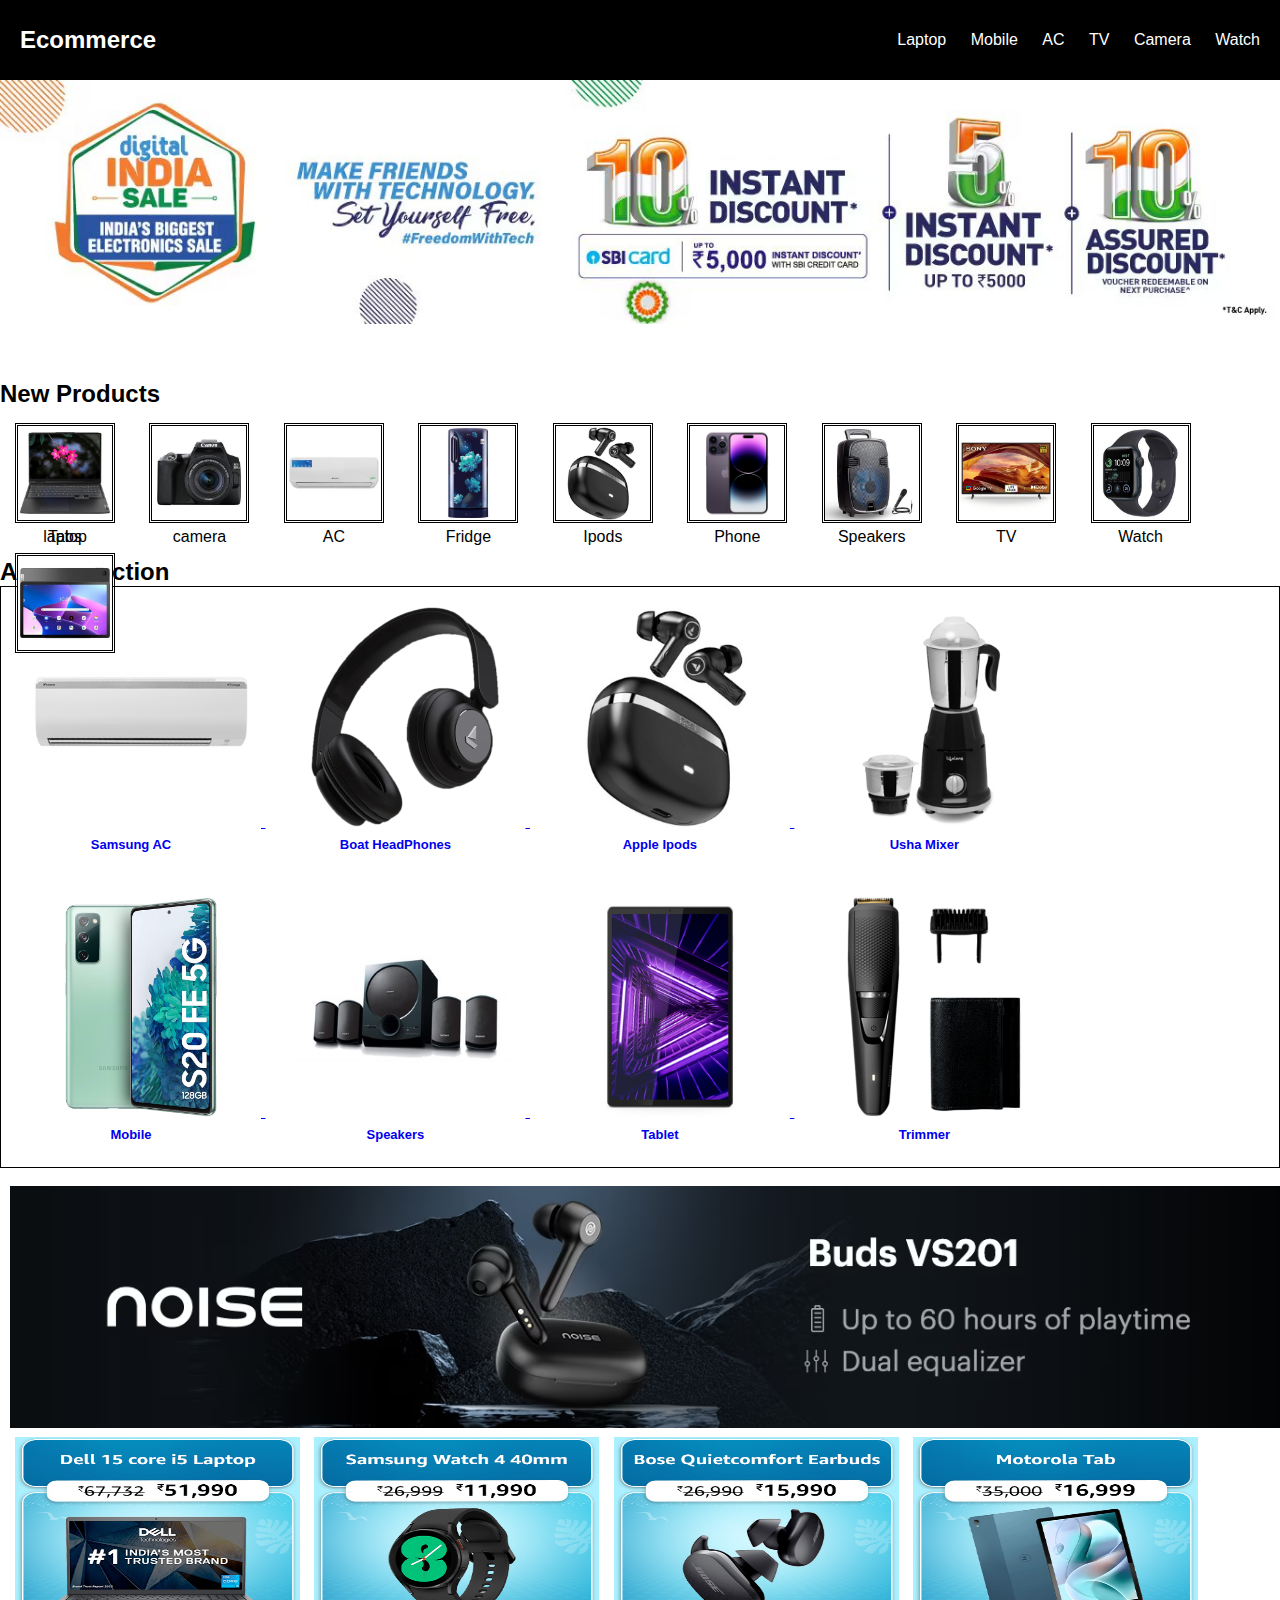
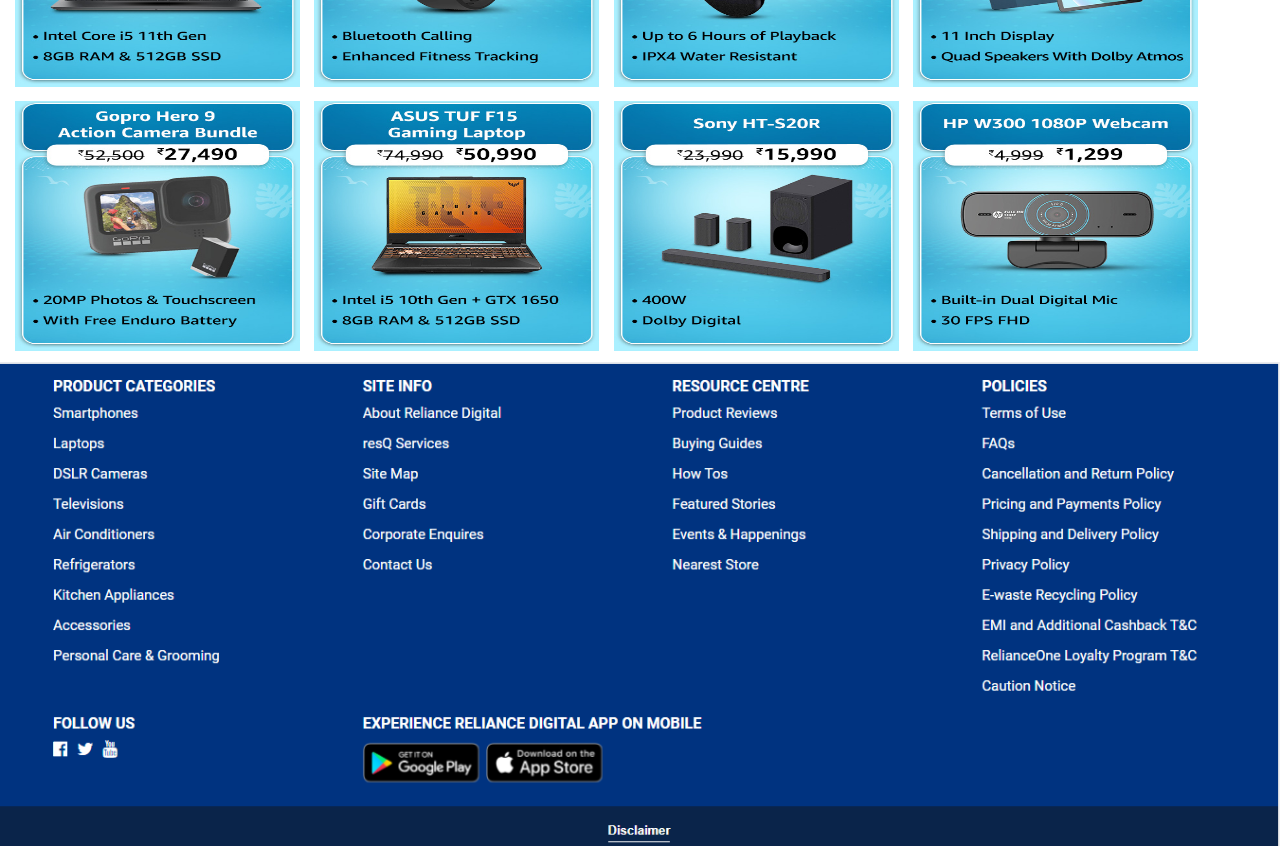
<file: index.html>
<!DOCTYPE html>
<html lang="en">
<head>
    <meta charset="UTF-8">
    <meta name="viewport" content="width=device-width, initial-scale=1.0">
    <title>Ecommerce Website</title>
    <link rel="stylesheet" href="style.css">
</head>
<body>
    <div class="main-section">
        <div class="navbar">
            <div class="company">
                <h2>Ecommerce</h2>
            </div>
            <div class="products">
                <ul>
                    <li>Laptop</li>
                    <li>Mobile</li>
                    <li>AC</li>
                    <li>TV</li>
                    <li>Camera</li>
                    <li>Watch</li>
                </ul>
            </div>
        </div>
        <div class="banner-section">
            <img src="assets/Banner-1.jpg" alt="banner"/>
        </div>
        <div>
            <h2>New Products</h2>
        </div>
        <div class="category-section">
            <ul>
            <li>
                <img src="assets/Categories/laptop.jpg" alt=""/>
                <span>laptop</span>
                
            </li>
            <li>
                <img src="assets/Categories/camera.jpg" alt=""/>
                <span>camera</span>
            </li>
            <li>
                <img src="assets/Categories/Ac.jpg"/>
                <span>AC</span>
            </li>
            <li>
                <img src="assets/Categories/fridge.jpg"/>
                <span>Fridge</span>
            </li>
            <li>
                <img src="assets/Categories/ipods.jpg"/>
                <span>Ipods</span>

            </li>
            <li>
                <img src="assets/Categories/phone.png"/>
                <span>Phone</span>
            </li>
            <li>
                <img src="assets/Categories/speakers.jpg"/>
                <span>Speakers</span>
            </li>
            <li>
                <img src="assets/Categories/Tv.jpg"/>
                <span>TV</span>
            </li>
            <li>
                <img src="assets/Categories/watch.jpg"/>
               <span>Watch</span>
            </li>
            <li>
                <img src="assets/Categories/tabs.jpg"/>
                <span>Tabs</span>
            </li>
        </ul>
        </div>
        <div>
            <h2> Arrival Section</h2>
        </div>
        <div class="arrival-section">
            <div class="sub-section">
                <ul>
                <a href="AirCondition.html">  
                <li>
                    <img src="assets/Arrival/arr-ac.jpg" alt="">
                    <span>Samsung AC</span>
                </li>
                </a>  
                <a href="HeadPhones.html">
                <li>
                    <img src="assets/Arrival/arr-headP.png" alt="">
                    <span> Boat HeadPhones</span>
                </li>
            </a>
            <a href="Ipod.html">
                <li>
                    <img src="assets/Arrival/arr-ipod.jpg" alt="">
                    <span>Apple Ipods</span>
                </li>
            </a>
            <a href="Mixer.html">
                <li>
                    <img src="assets/Arrival/arr-mixer.jpg" alt="">
                    <span>Usha Mixer</span>
                </li>
            </a>
            <a href="Mobile.html">
                
                <li>
                    <img src="assets/Arrival/arr-mobile.png" alt="">
                    <span> Mobile</span>
                </li>
            </a>
            <a href="Speaker.html">
                <li>
                    <img src="assets/Arrival/arr-speaker.jpg" alt="">
                   <span>Speakers</span>
                </li>
            </a>
            <a href="Tab.html">
                <li>
                    <img src="assets/Arrival/arr-tab.jpg" alt="">
                    <span> Tablet</span>
                </li>
            </a>
            <a href="Trimmer.html">
                <li>
                    <img src="assets/Arrival/arr-trimmer.png" alt="">
                    <span> Trimmer</span>
                </li>
            </a>
                
                </ul>
                
            </div>
        </div>
        <div class="banner-2">
            <img src="assets/Banner-2.jpg" alt="">
        </div>
        <div class="discount-section">
            <img src="assets/Discount/disc-1.jpg" alt="">
            <img src="assets/Discount/disc-2.jpg" alt="">
            <img src="assets/Discount/disc-3.jpg" alt="">
            <img src="assets/Discount/disc-4.jpg" alt="">
            <img src="assets/Discount/disc-5.jpg" alt="">
            <img src="assets/Discount/disc-6.jpg" alt="">
            <img src="assets/Discount/disc-7.jpg" alt="">
            <img src="assets/Discount/disc-8.jpg" alt="">
            <img src="assets/Discount/disc-9.jpg" alt="">
            <img src="assets/Discount/disc-10.jpg" alt="">
        </div>
        <div class="footer">
            <img src="assets/footer.png" alt="">
        </div>
    </div>
</body>
</html>
</file>
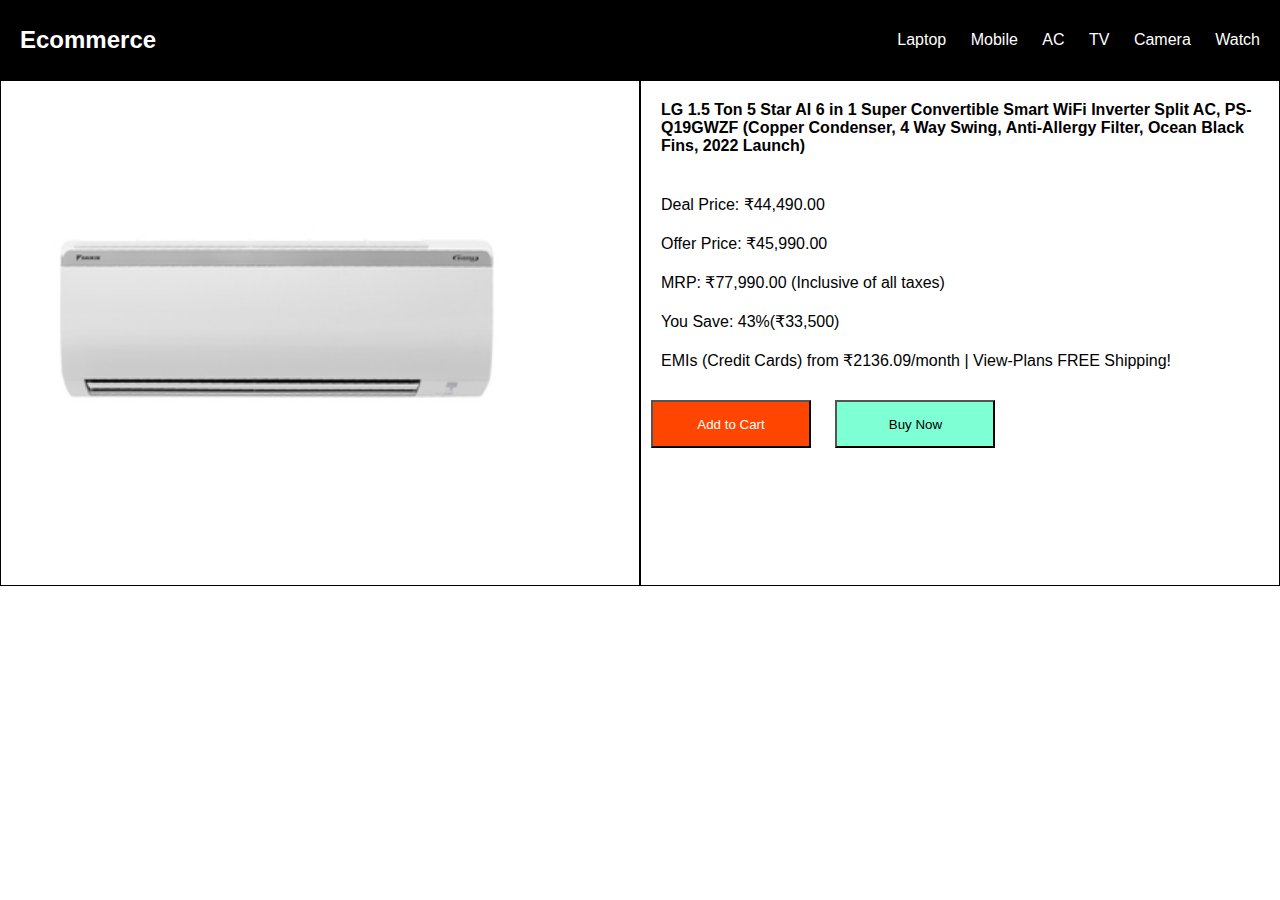
<file: AirCondition.html>
<!DOCTYPE html>
<html lang="en">
<head>
    <meta charset="UTF-8">
    <meta name="viewport" content="width=device-width, initial-scale=1.0">
    <link rel="stylesheet" href="style.css"/>
    <title>AC</title>

</head>
<body>
    <div class="navbar">
        <div class="company">
            <h2>Ecommerce</h2>
        </div>
        <div class="products">
            <ul>
                <li>Laptop</li>
                <li>Mobile</li>
                <li>AC</li>
                <li>TV</li>
                <li>Camera</li>
                <li>Watch</li>
            </ul>
        </div>
        </div>
    <div class="Product-detail">
        <div class="pro-left">
            <img src="assets/Arrival/arr-ac.jpg">
        </div>
        <div class="pro-right">
            <h4>
                LG 1.5 Ton 5 Star AI 6 in 1 Super Convertible Smart WiFi Inverter Split AC, PS-Q19GWZF (Copper Condenser, 4 Way Swing, Anti-Allergy Filter, Ocean Black Fins, 2022 Launch)

            </h4>
            <ul>
                <li>Deal Price: ₹44,490.00</li>
                <li>Offer Price: ₹45,990.00</li>
                <li>MRP: ₹77,990.00 (Inclusive of all taxes)</li>
                <li>You Save: 43%(₹33,500)</li>
                <li>EMIs (Credit Cards) from ₹2136.09/month | View-Plans FREE Shipping!
                </li>
            </ul>
            <div class="pro-button">
                <button class="addBtn"> Add to Cart</button>
                <button class="buyBtn">Buy Now</button>
            </div>
        </div>
        
    </div>
</body>
</html>
</file>
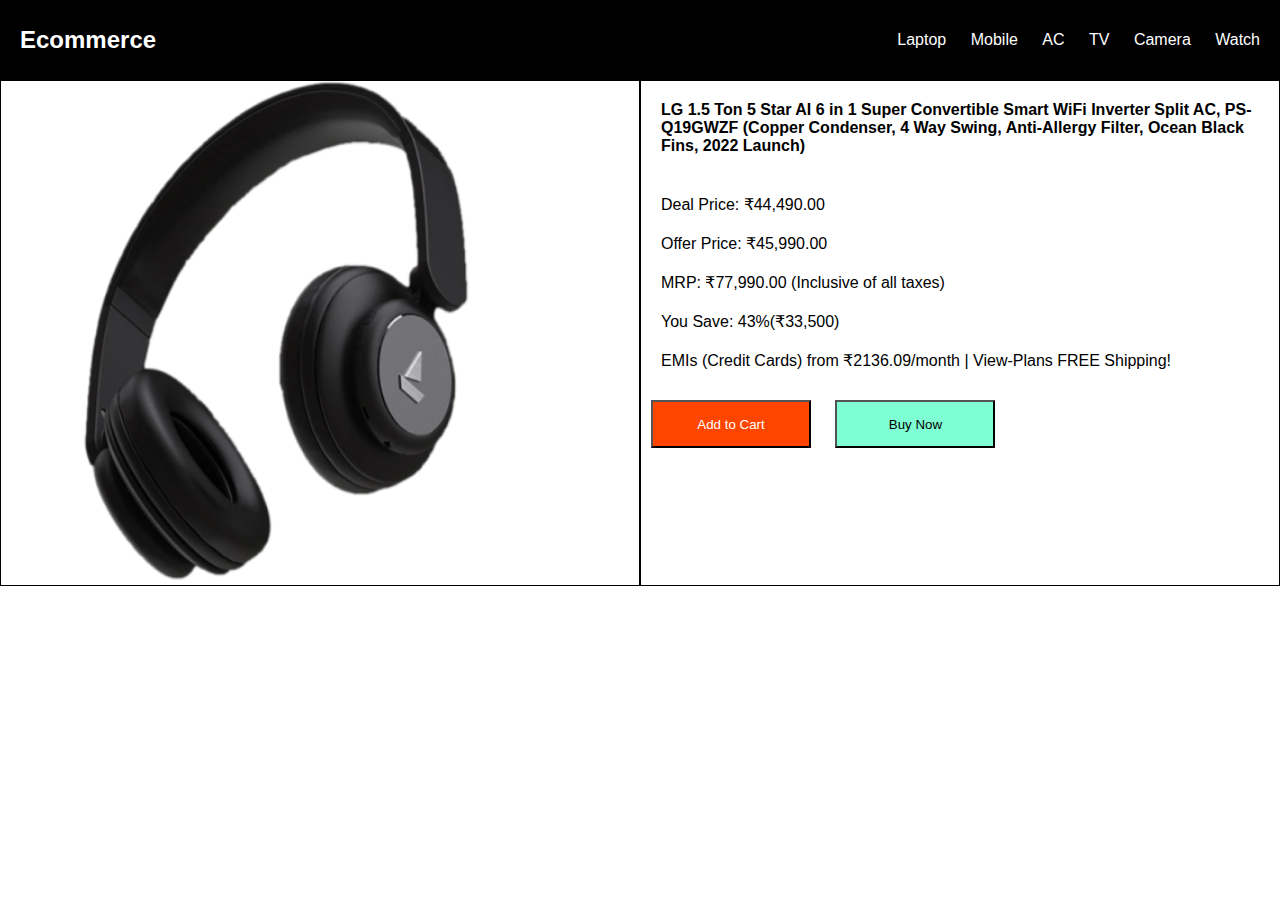
<file: HeadPhones.html>
<!DOCTYPE html>
<html lang="en">
<head>
    <meta charset="UTF-8">
    <meta name="viewport" content="width=device-width, initial-scale=1.0">
    <link rel="stylesheet" href="style.css"/>
    <title>HeadPhones</title>

</head>
<body>
    <div class="navbar">
        <div class="company">
            <h2>Ecommerce</h2>
        </div>
        <div class="products">
            <ul>
                <li>Laptop</li>
                <li>Mobile</li>
                <li>AC</li>
                <li>TV</li>
                <li>Camera</li>
                <li>Watch</li>
            </ul>
        </div>
        </div>
    <div class="Product-detail">
        <div class="pro-left">
            <img src="assets/Arrival/arr-headP.png">
        </div>
        <div class="pro-right">
            <h4>
                LG 1.5 Ton 5 Star AI 6 in 1 Super Convertible Smart WiFi Inverter Split AC, PS-Q19GWZF (Copper Condenser, 4 Way Swing, Anti-Allergy Filter, Ocean Black Fins, 2022 Launch)

            </h4>
            <ul>
                <li>Deal Price: ₹44,490.00</li>
                <li>Offer Price: ₹45,990.00</li>
                <li>MRP: ₹77,990.00 (Inclusive of all taxes)</li>
                <li>You Save: 43%(₹33,500)</li>
                <li>EMIs (Credit Cards) from ₹2136.09/month | View-Plans FREE Shipping!
                </li>
            </ul>
            <div class="pro-button">
                <button class="addBtn"> Add to Cart</button>
                <button class="buyBtn">Buy Now</button>
            </div>
        </div>
        
    </div>
</body>
</html>
</file>
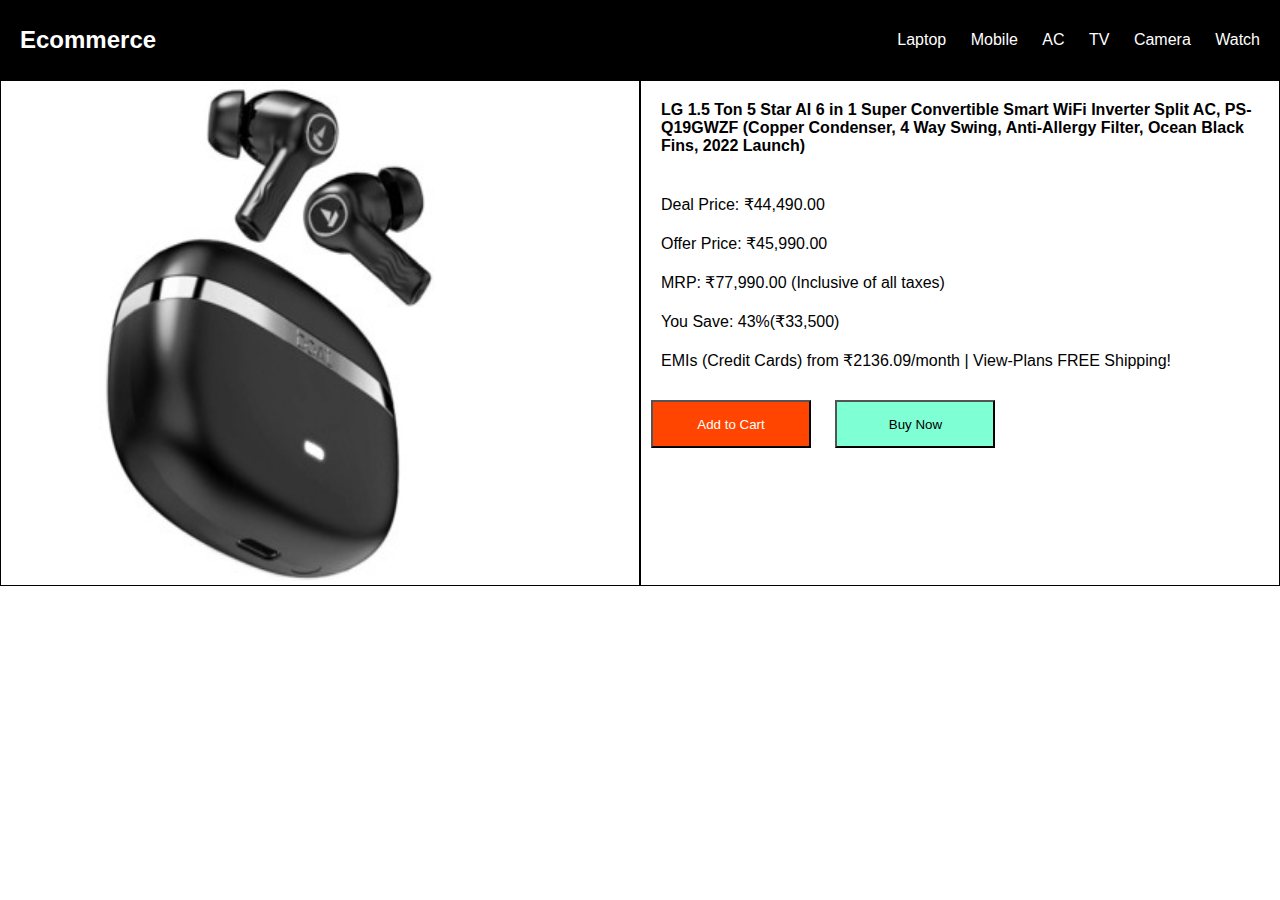
<file: Ipod.html>
<!DOCTYPE html>
<html lang="en">
<head>
    <meta charset="UTF-8">
    <meta name="viewport" content="width=device-width, initial-scale=1.0">
    <link rel="stylesheet" href="style.css"/>
    <title>Ipods</title>

</head>
<body>
    <div class="navbar">
        <div class="company">
            <h2>Ecommerce</h2>
        </div>
        <div class="products">
            <ul>
                <li>Laptop</li>
                <li>Mobile</li>
                <li>AC</li>
                <li>TV</li>
                <li>Camera</li>
                <li>Watch</li>
            </ul>
        </div>
        </div>
    <div class="Product-detail">
        <div class="pro-left">
            <img src="assets/Arrival/arr-ipod.jpg">
        </div>
        <div class="pro-right">
            <h4>
                LG 1.5 Ton 5 Star AI 6 in 1 Super Convertible Smart WiFi Inverter Split AC, PS-Q19GWZF (Copper Condenser, 4 Way Swing, Anti-Allergy Filter, Ocean Black Fins, 2022 Launch)

            </h4>
            <ul>
                <li>Deal Price: ₹44,490.00</li>
                <li>Offer Price: ₹45,990.00</li>
                <li>MRP: ₹77,990.00 (Inclusive of all taxes)</li>
                <li>You Save: 43%(₹33,500)</li>
                <li>EMIs (Credit Cards) from ₹2136.09/month | View-Plans FREE Shipping!
                </li>
            </ul>
            <div class="pro-button">
                <button class="addBtn"> Add to Cart</button>
                <button class="buyBtn">Buy Now</button>
            </div>
        </div>
        
    </div>
</body>
</html>
</file>
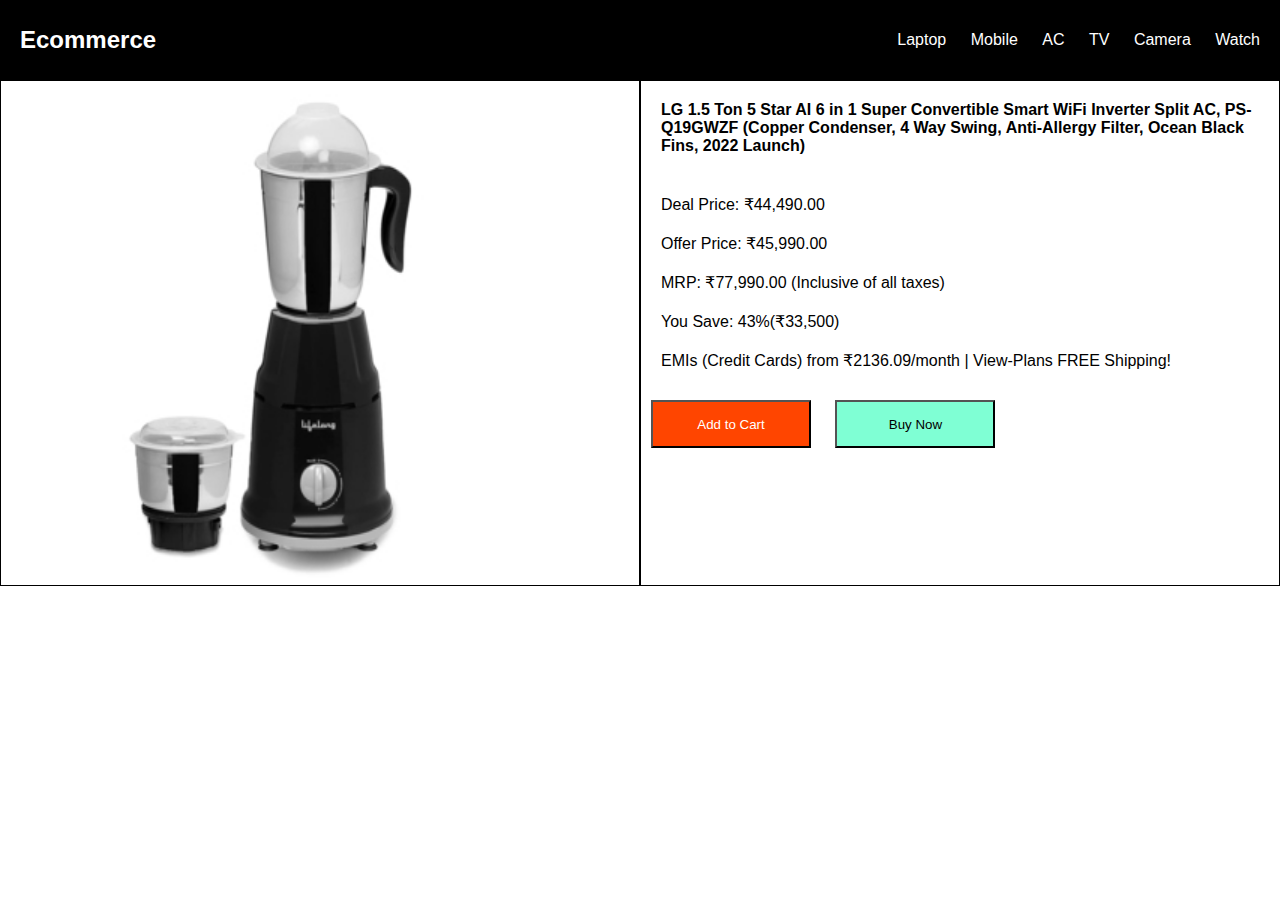
<file: Mixer.html>
<!DOCTYPE html>
<html lang="en">
<head>
    <meta charset="UTF-8">
    <meta name="viewport" content="width=device-width, initial-scale=1.0">
    <link rel="stylesheet" href="style.css"/>
    <title>Mixer</title>

</head>
<body>
    <div class="navbar">
        <div class="company">
            <h2>Ecommerce</h2>
        </div>
        <div class="products">
            <ul>
                <li>Laptop</li>
                <li>Mobile</li>
                <li>AC</li>
                <li>TV</li>
                <li>Camera</li>
                <li>Watch</li>
            </ul>
        </div>
        </div>
    <div class="Product-detail">
        <div class="pro-left">
            <img src="assets/Arrival/arr-mixer.jpg">
        </div>
        <div class="pro-right">
            <h4>
                LG 1.5 Ton 5 Star AI 6 in 1 Super Convertible Smart WiFi Inverter Split AC, PS-Q19GWZF (Copper Condenser, 4 Way Swing, Anti-Allergy Filter, Ocean Black Fins, 2022 Launch)

            </h4>
            <ul>
                <li>Deal Price: ₹44,490.00</li>
                <li>Offer Price: ₹45,990.00</li>
                <li>MRP: ₹77,990.00 (Inclusive of all taxes)</li>
                <li>You Save: 43%(₹33,500)</li>
                <li>EMIs (Credit Cards) from ₹2136.09/month | View-Plans FREE Shipping!
                </li>
            </ul>
            <div class="pro-button">
                <button class="addBtn"> Add to Cart</button>
                <button class="buyBtn">Buy Now</button>
            </div>
        </div>
        
    </div>
</body>
</html>
</file>
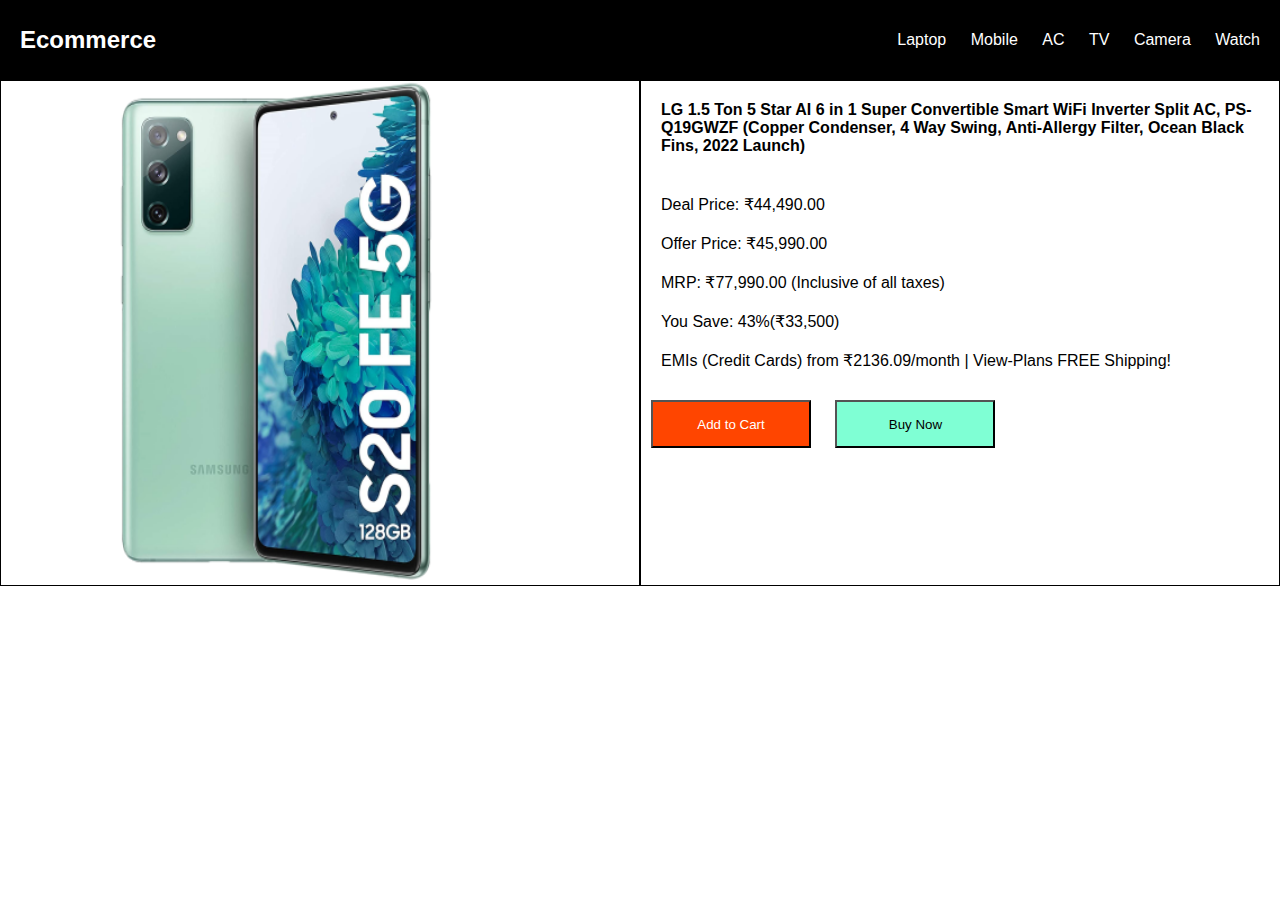
<file: Mobile.html>
<!DOCTYPE html>
<html lang="en">
<head>
    <meta charset="UTF-8">
    <meta name="viewport" content="width=device-width, initial-scale=1.0">
    <link rel="stylesheet" href="style.css"/>
    <title>Mobile</title>

</head>
<body>
    <div class="navbar">
        <div class="company">
            <h2>Ecommerce</h2>
        </div>
        <div class="products">
            <ul>
                <li>Laptop</li>
                <li>Mobile</li>
                <li>AC</li>
                <li>TV</li>
                <li>Camera</li>
                <li>Watch</li>
            </ul>
        </div>
        </div>
    <div class="Product-detail">
        <div class="pro-left">
            <img src="assets/Arrival/arr-mobile.png">
        </div>
        <div class="pro-right">
            <h4>
                LG 1.5 Ton 5 Star AI 6 in 1 Super Convertible Smart WiFi Inverter Split AC, PS-Q19GWZF (Copper Condenser, 4 Way Swing, Anti-Allergy Filter, Ocean Black Fins, 2022 Launch)

            </h4>
            <ul>
                <li>Deal Price: ₹44,490.00</li>
                <li>Offer Price: ₹45,990.00</li>
                <li>MRP: ₹77,990.00 (Inclusive of all taxes)</li>
                <li>You Save: 43%(₹33,500)</li>
                <li>EMIs (Credit Cards) from ₹2136.09/month | View-Plans FREE Shipping!
                </li>
            </ul>
            <div class="pro-button">
                <button class="addBtn"> Add to Cart</button>
                <button class="buyBtn">Buy Now</button>
            </div>
        </div>
        
    </div>
</body>
</html>
</file>
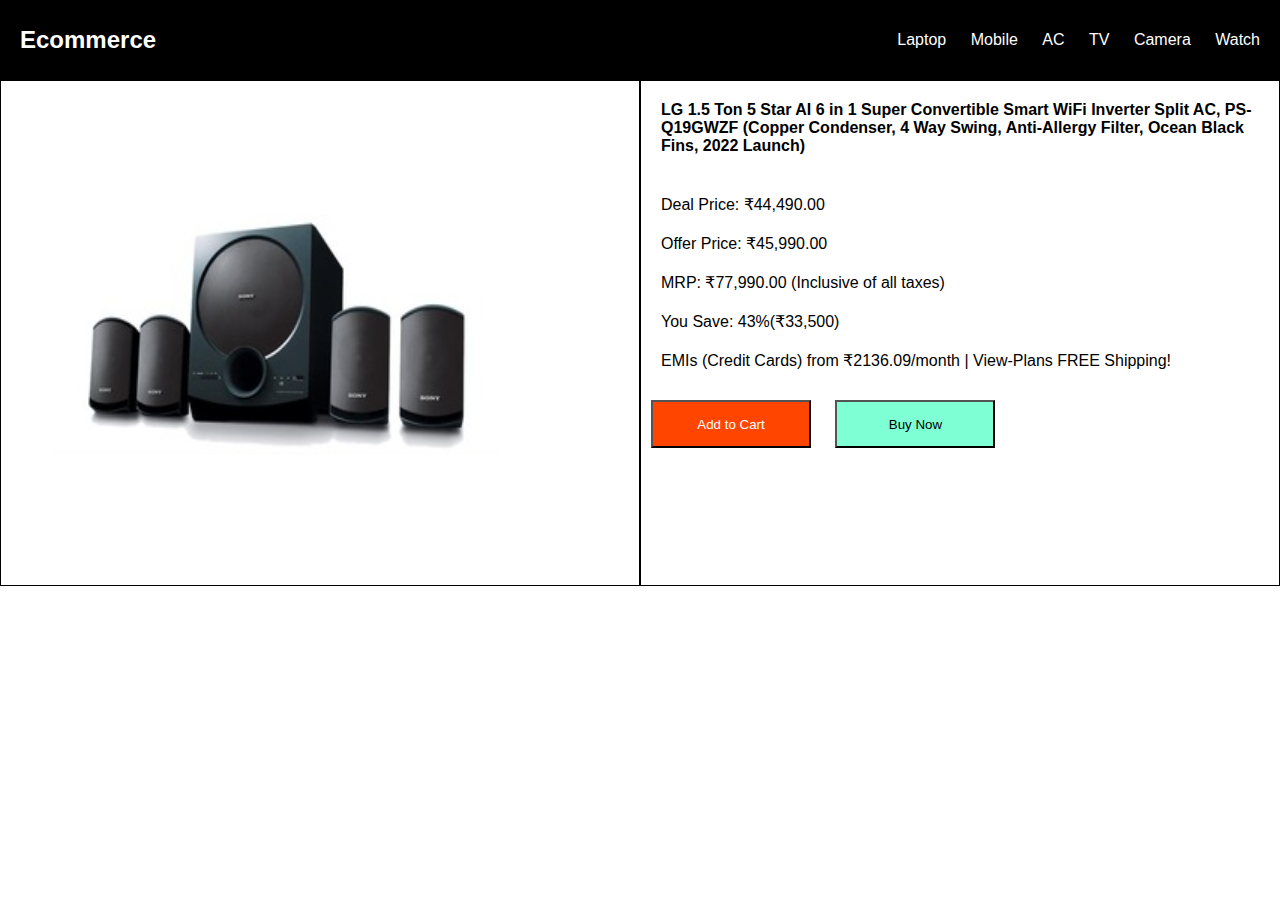
<file: Speaker.html>
<!DOCTYPE html>
<html lang="en">
<head>
    <meta charset="UTF-8">
    <meta name="viewport" content="width=device-width, initial-scale=1.0">
    <link rel="stylesheet" href="style.css"/>
    <title>Speakers</title>

</head>
<body>
    <div class="navbar">
        <div class="company">
            <h2>Ecommerce</h2>
        </div>
        <div class="products">
            <ul>
                <li>Laptop</li>
                <li>Mobile</li>
                <li>AC</li>
                <li>TV</li>
                <li>Camera</li>
                <li>Watch</li>
            </ul>
        </div>
        </div>
    <div class="Product-detail">
        <div class="pro-left">
            <img src="assets/Arrival/arr-speaker.jpg">
        </div>
        <div class="pro-right">
            <h4>
                LG 1.5 Ton 5 Star AI 6 in 1 Super Convertible Smart WiFi Inverter Split AC, PS-Q19GWZF (Copper Condenser, 4 Way Swing, Anti-Allergy Filter, Ocean Black Fins, 2022 Launch)

            </h4>
            <ul>
                <li>Deal Price: ₹44,490.00</li>
                <li>Offer Price: ₹45,990.00</li>
                <li>MRP: ₹77,990.00 (Inclusive of all taxes)</li>
                <li>You Save: 43%(₹33,500)</li>
                <li>EMIs (Credit Cards) from ₹2136.09/month | View-Plans FREE Shipping!
                </li>
            </ul>
            <div class="pro-button">
                <button class="addBtn"> Add to Cart</button>
                <button class="buyBtn">Buy Now</button>
            </div>
        </div>
        
    </div>
</body>
</html>
</file>
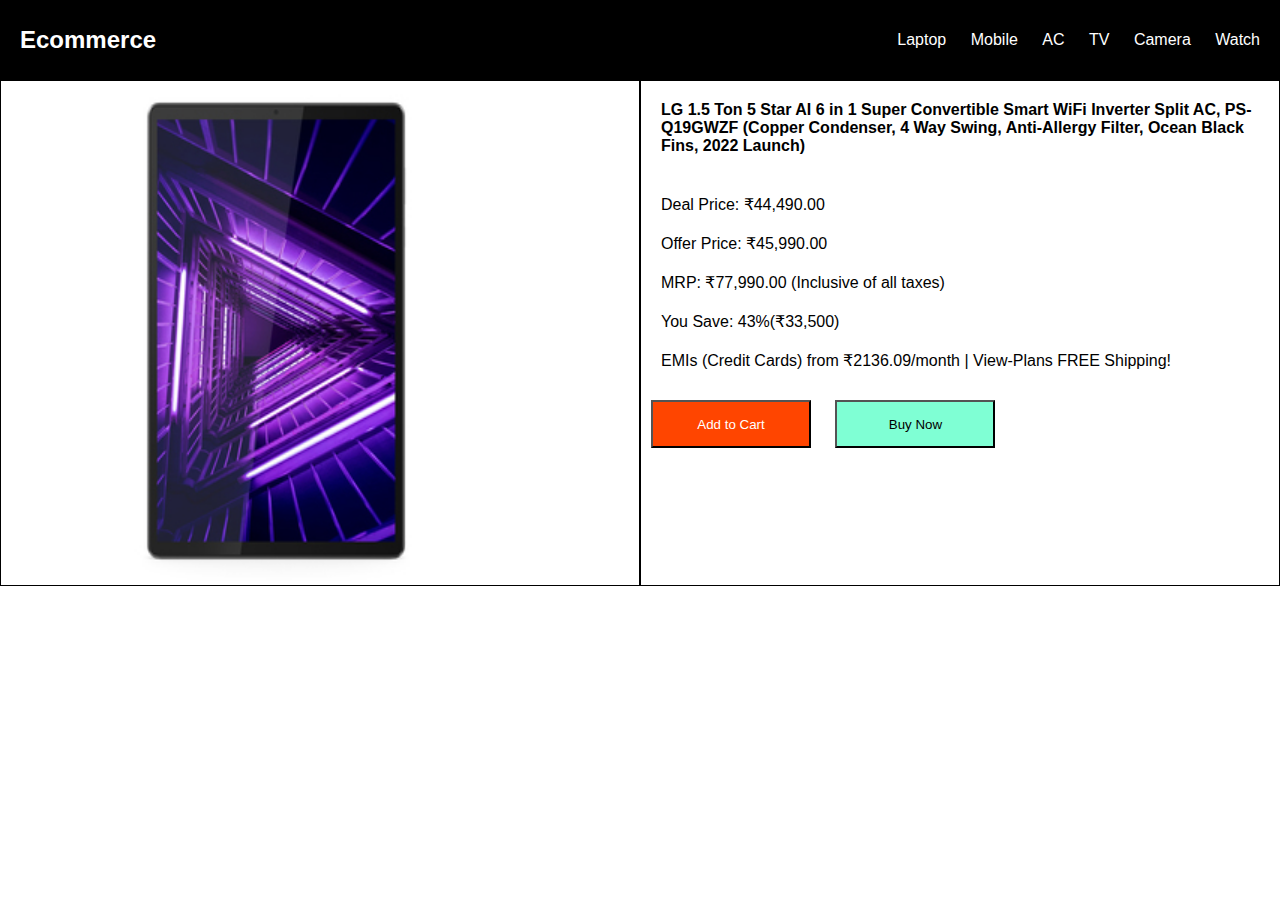
<file: Tab.html>
<!DOCTYPE html>
<html lang="en">
<head>
    <meta charset="UTF-8">
    <meta name="viewport" content="width=device-width, initial-scale=1.0">
    <link rel="stylesheet" href="style.css"/>
    <title>Tab</title>

</head>
<body>
    <div class="navbar">
        <div class="company">
            <h2>Ecommerce</h2>
        </div>
        <div class="products">
            <ul>
                <li>Laptop</li>
                <li>Mobile</li>
                <li>AC</li>
                <li>TV</li>
                <li>Camera</li>
                <li>Watch</li>
            </ul>
        </div>
        </div>
    <div class="Product-detail">
        <div class="pro-left">
            <img src="assets/Arrival/arr-tab.jpg">
        </div>
        <div class="pro-right">
            <h4>
                LG 1.5 Ton 5 Star AI 6 in 1 Super Convertible Smart WiFi Inverter Split AC, PS-Q19GWZF (Copper Condenser, 4 Way Swing, Anti-Allergy Filter, Ocean Black Fins, 2022 Launch)

            </h4>
            <ul>
                <li>Deal Price: ₹44,490.00</li>
                <li>Offer Price: ₹45,990.00</li>
                <li>MRP: ₹77,990.00 (Inclusive of all taxes)</li>
                <li>You Save: 43%(₹33,500)</li>
                <li>EMIs (Credit Cards) from ₹2136.09/month | View-Plans FREE Shipping!
                </li>
            </ul>
            <div class="pro-button">
                <button class="addBtn"> Add to Cart</button>
                <button class="buyBtn">Buy Now</button>
            </div>
        </div>
        
    </div>
</body>
</html>
</file>
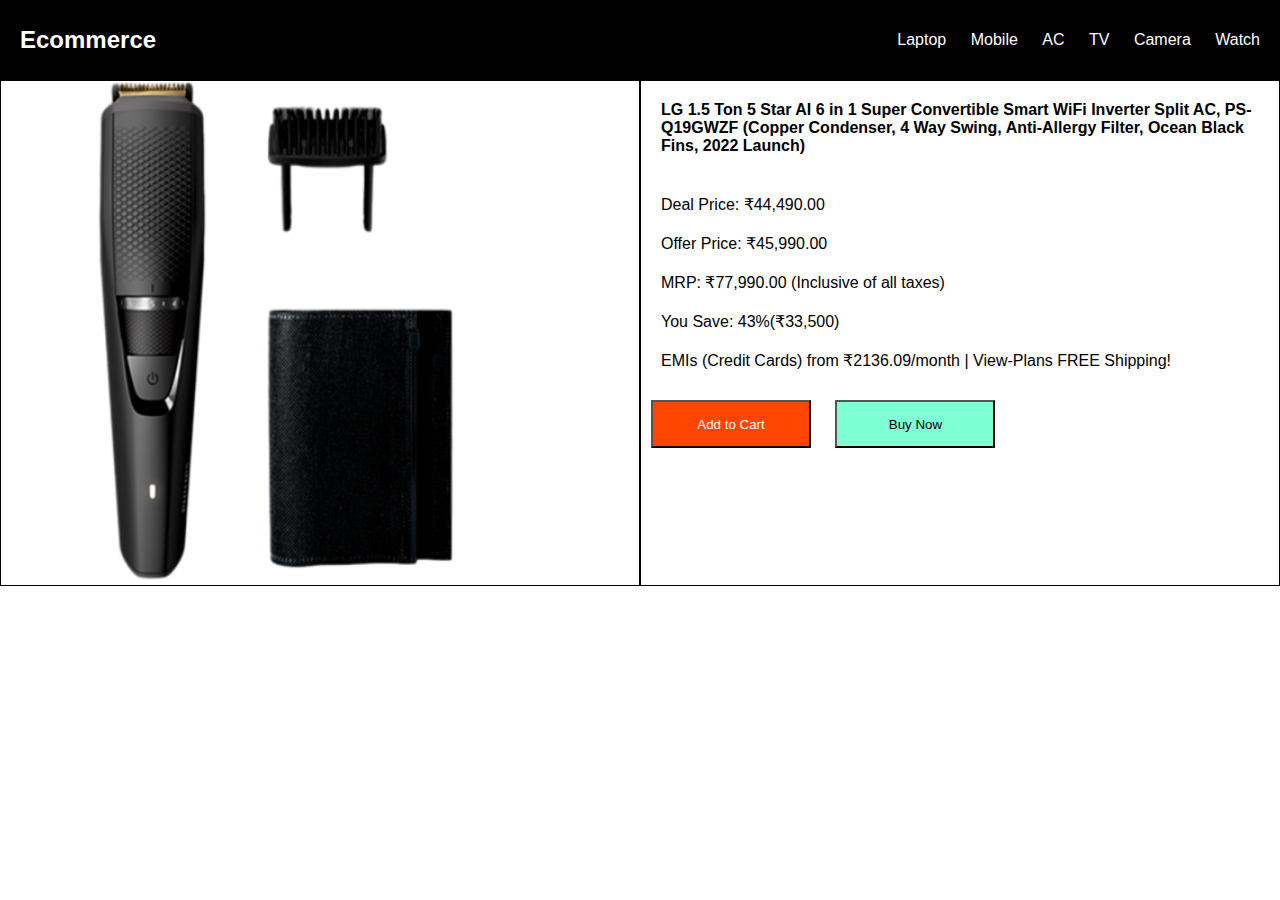
<file: Trimmer.html>
<!DOCTYPE html>
<html lang="en">
<head>
    <meta charset="UTF-8">
    <meta name="viewport" content="width=device-width, initial-scale=1.0">
    <link rel="stylesheet" href="style.css"/>
    <title>Trimmer</title>

</head>
<body>
    <div class="navbar">
        <div class="company">
            <h2>Ecommerce</h2>
        </div>
        <div class="products">
            <ul>
                <li>Laptop</li>
                <li>Mobile</li>
                <li>AC</li>
                <li>TV</li>
                <li>Camera</li>
                <li>Watch</li>
            </ul>
        </div>
        </div>
    <div class="Product-detail">
        <div class="pro-left">
            <img src="assets/Arrival/arr-trimmer.png">
        </div>
        <div class="pro-right">
            <h4>
                LG 1.5 Ton 5 Star AI 6 in 1 Super Convertible Smart WiFi Inverter Split AC, PS-Q19GWZF (Copper Condenser, 4 Way Swing, Anti-Allergy Filter, Ocean Black Fins, 2022 Launch)

            </h4>
            <ul>
                <li>Deal Price: ₹44,490.00</li>
                <li>Offer Price: ₹45,990.00</li>
                <li>MRP: ₹77,990.00 (Inclusive of all taxes)</li>
                <li>You Save: 43%(₹33,500)</li>
                <li>EMIs (Credit Cards) from ₹2136.09/month | View-Plans FREE Shipping!
                </li>
            </ul>
            <div class="pro-button">
                <button class="addBtn"> Add to Cart</button>
                <button class="buyBtn">Buy Now</button>
            </div>
        </div>
        
    </div>
</body>
</html>
</file>
<file: style.css>
* {
    margin: 0;
    padding: 0;
    box-sizing: border-box;
    font-family: sans-serif;
}

.navbar {
    width: 100%;
    height: 80px;
    background-color: black;
}

.banner-section {
    width: 100%;
    height: 300px;
}
.banner-section img{
    width: 100%;
}

.category-section {
    width: 100%;
    height: 150px;
}

.arrival-section {
    width: 100%;
    height: 150px;
}

.discount-section {
    width: 100%;
    height: 150px;
}

.category-section ul li {
    list-style: none;
    display: inline-flex;
    width: 100px;
    height: 100px;
    justify-content: center;
    align-items: center;
    margin: 15px;
    border: 3px double black;
    flex-direction: column;
}

.category-section ul {
    position: relative;
}

.category-section span {
    position: absolute;
    top: 120px;
}

.category-section ul li img {
    width: 100%;
}

.arrival-section ul li {
    list-style: none;
    display: inline-flex;
    width: 220px;
    height: 220px;
    margin: 20px;
    margin-bottom: 50px;
    flex-direction: column;
}

.arrival-section ul li span {
    font-size: small;
    text-align: center;
    margin-top: 10px;
    font-weight: bold;
}

.sub-section ul li:hover {
    transform: scale(1.2);
}

.category-section li:hover {
    transform: scale(1.2);
}

.sub-section ul li img {
    width: 100%;
    margin-left: 10px;
}

.sub-section {
    border: 1px solid black;
}

.banner-2 {
    position: relative;
    top: 450px;
    padding-left: 10px;
}
.banner-2 img{
    width: 100%;
}

.discount-section {
    position: relative;
    top: 450px;
    padding-left: 10px;
    padding-right: 10px;

}

.discount-section img {
    width: 285px;
    height: 250px;
    margin: 5px;
}

.footer {
    width: 100%;
    min-width: 100vw;
    position: relative;
    top: 830px;
}
.footer img{
    width: 100%;
}

.category-section ul li {
    flex-direction: column;
}

.navbar {
    display: flex;
    justify-content: space-between;
    align-items: center;
    color: white;
}

.company h2 {
    margin-left: 20px;
}

.products ul li {
    display: inline-flex;
    list-style: none;
    margin-right: 20px;
}

.Product-detail {
    display: flex;
}

.pro-left {
    width: 100%;
    max-width: 50%;
    border: 1px solid black;
}

.pro-left img {
    width: 500px;
    height: 500px;
    padding-left: 50px;
}

.pro-right {
    width: 100%;
    max-width: 50%;
    border: 1px solid black;
}

.pro-right h4 {
    padding: 20px;
}

.pro-right ul li {
    list-style: none;
    margin: 20px;
}

.pro-button {
    width: 100%;
}

.addBtn,
.buyBtn {
    width: 10rem;
    height: 3rem;
    margin: 10px;
}

.addBtn {
    background-color: orangered;
    color: white;
}

.buyBtn {
    background-color: aquamarine;
}
</file>
